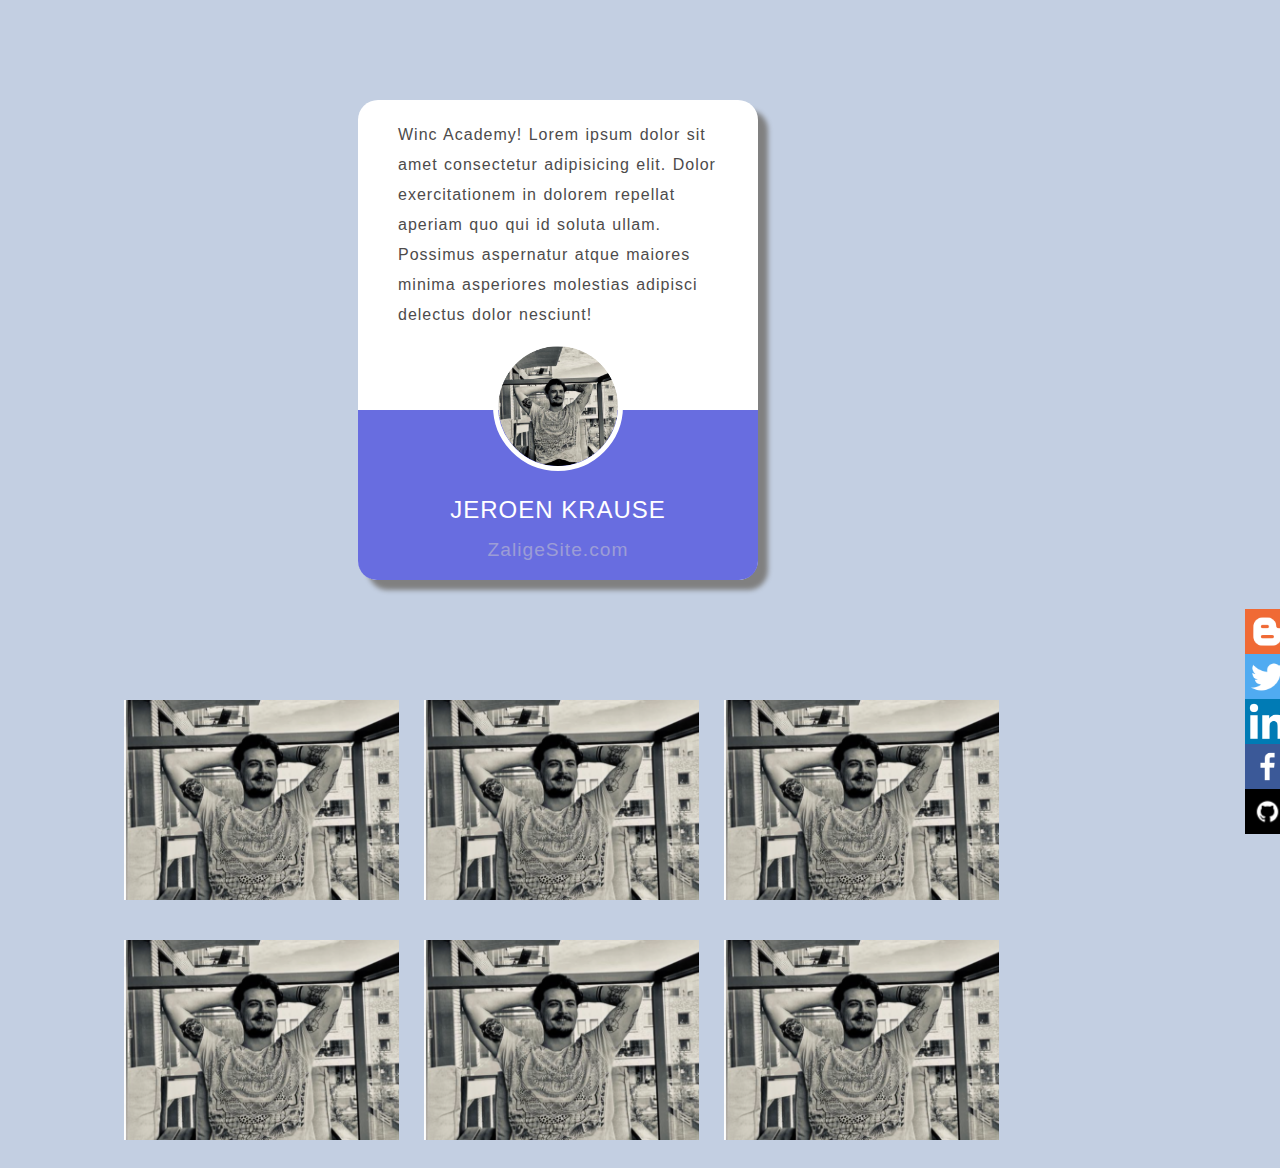
<file: Redo_advancedCSS/index.html>
<!DOCTYPE html>
<html lang="en">

        <head>
            <meta charset="UTF-8">
            <meta http-equiv="X-UA-Compatible" content="IE=edge">
            <meta name="viewport" content="width=device-width, initial-scale=1.0">
            <link href="styles/style.css" rel="stylesheet" />
            <title>Advanced CSS Assignment</title>
        </head>
    <body>
        <header class="container">
            <div class="text">
                Winc Academy! Lorem ipsum dolor sit amet consectetur adipisicing elit. Dolor exercitationem in dolorem repellat aperiam quo qui id soluta ullam. Possimus aspernatur atque maiores minima asperiores molestias adipisci delectus dolor nesciunt!
            </div>
            <div class="testimonial-footer">
                <div>
                    <img class="image-test" src="./images/me_round.png">
                </div> 
                <div>
                    <h2>JEROEN KRAUSE</h2>
                </div>
                 <div class="site">
                    ZaligeSite.com
                </div>
            </div>
        </header>
        <widget class="parent">
            <div class="pic1">
                <div class="portfolio">
                    <img src="./images/me.png" alt="jeroen" class="pic">
                    <div class="button">
                        <button>Read More</button>
                    </div>
                </div>
            </div>
            <div class="pic2">
                <div class="portfolio">
                    <img src="./images/me.png" alt="jeroen" class="pic">
                    <div class="button">
                        <button>Read More</button>
                    </div>
                </div>
            </div>
            <div class="pic3">
                <div class="portfolio">
                    <img src="./images/me.png" alt="jeroen" class="pic">
                    <div class="button">
                        <button>Read More</button>
                    </div>
                </div>
            </div>
            <div class="pic4">
                <div class="portfolio">
                    <img src="./images/me.png" alt="jeroen" class="pic">
                    <div class="button">
                        <button>Read More</button>
                    </div>
                </div>
            </div>
            <div class="pic5">
                <div class="portfolio">
                    <img src="./images/me.png" alt="jeroen" class="pic">
                    <div class="button">
                        <button>Read More</button>
                    </div>
                </div>
            </div>
            <div class="pic6">
                <div class="portfolio">
                    <img src="./images/me.png" alt="jeroen" class="pic">
                    <div class="button">
                        <button>Read More</button>
                    </div>
                </div>
            </div>
        </widget>
        <footer class="social">
            <div>
                <ul>
                    <li class="blog"><img class="image-social" src="images/logo_blog.png">Check out my blog</li>
                    <li class="twitter"><img class="image-social" src="images/logo_twitter.png">Follow me on Twitter</li>
                    <li class="linkedin"><img class="image-social" src="images/logo_linkedin.png">Connect on LinkedIn</li>
                    <li class="facebook"><img class="image-social" src="images/logo_facebook.png">Like my Facebook page</li>
                    <li class="github"><img class="image-social" src="images/logo_github.jpeg">See projects on GitHub</li>
                </ul>
            </div>
        </footer>
    </body>
</html>
</file>
<file: Redo_advancedCSS/styles/style.css>
.image-social {
  width: 45x;
  height: 45px;
  padding-right: 30px;
}

.social {
  position: fixed;
  padding: 0;
  right: 0px;
  bottom: 50px;
}

.social ul {
  list-style: none;
  padding: 0;
  -webkit-transform: translate(230px, 0);
          transform: translate(230px, 0);
}

.social li {
  display: -webkit-box;
  display: -ms-flexbox;
  display: flex;
  margin: 0;
  padding-right: 20px;
  border-spacing: 0ch;
  -webkit-box-align: center;
      -ms-flex-align: center;
          align-items: center;
  color: white;
  text-decoration: underline;
  text-align: right;
  -webkit-transition: all 1s;
  transition: all 1s;
  font-family: Verdana, Geneva, Tahoma, sans-serif;
}

.social .blog {
  background-color: #F06A35;
}

.social .blog:hover {
  -webkit-transform: translate(-230px, 0);
          transform: translate(-230px, 0);
}

.social .twitter {
  background-color: #50ABF1;
}

.social .twitter:hover {
  -webkit-transform: translate(-230px, 0);
          transform: translate(-230px, 0);
}

.social .linkedin {
  background-color: #037BB5;
}

.social .linkedin:hover {
  -webkit-transform: translate(-230px, 0);
          transform: translate(-230px, 0);
}

.social .facebook {
  background-color: #3B5997;
}

.social .facebook:hover {
  -webkit-transform: translate(-230px, 0);
          transform: translate(-230px, 0);
}

.social .github {
  background-color: black;
}

.social .github:hover {
  -webkit-transform: translate(-230px, 0);
          transform: translate(-230px, 0);
}

.container {
  max-height: 100%;
  max-width: 400px;
  background-color: #fff;
  margin: 100px;
  -webkit-box-sizing: border-box;
          box-sizing: border-box;
  display: block;
  border-radius: 20px;
  text-align: center;
  -webkit-box-shadow: 10px 10px 5px grey;
          box-shadow: 10px 10px 5px grey;
}

h2 {
  font-family: -apple-system, BlinkMacSystemFont, 'Segoe UI', Roboto, Oxygen, Ubuntu, Cantarell, 'Open Sans', 'Helvetica Neue', sans-serif;
  font-weight: normal;
  letter-spacing: 1px;
  color: #fff;
  -webkit-transform: translateY(-250%);
          transform: translateY(-250%);
  padding: 10px;
}

header {
  background-color: #fff;
  min-height: 320px;
  border-top-right-radius: 19px;
  border-top-left-radius: 19px;
}

header .text {
  font-family: sans-serif;
  word-spacing: 1px;
  letter-spacing: 1px;
  line-height: 30px;
  color: #4d4b4b;
  text-align: left;
  margin-left: 20px;
  margin-right: 20px;
  margin-top: 60px;
  margin-bottom: 60px;
  padding: 20px;
}

.testimonial-footer {
  background-color: #686de0;
  max-height: 150px;
  border-bottom-right-radius: 19px;
  border-bottom-left-radius: 19px;
  padding-top: 20px;
}

.testimonial-footer .image-test {
  height: 120px;
  width: 120px;
  -webkit-transform: translateY(-70%);
          transform: translateY(-70%);
  border-style: solid;
  border-width: 5px;
  border-radius: 90px;
  border-color: #fff;
  margin: 2px;
  margin-bottom: 20px;
}

.testimonial-footer .site {
  font-family: -apple-system, BlinkMacSystemFont, 'Segoe UI', Roboto, Oxygen, Ubuntu, Cantarell, 'Open Sans', 'Helvetica Neue', sans-serif;
  font-weight: normal;
  font-size: larger;
  letter-spacing: 1px;
  color: #d1cdcd;
  opacity: 50%;
  -webkit-transform: translateY(-250%);
          transform: translateY(-250%);
  padding: 20px;
}

@media (min-width: 768px) {
  .container {
    margin-left: 200px;
  }
}

@media (min-width: 1024px) {
  .container {
    margin-left: 350px;
  }
}

button {
  background-color: white;
  font-family: Arial, Helvetica, sans-serif;
}

button:hover {
  background-color: #ccf1ee;
  margin: 5px;
}

.portfolio {
  position: relative;
  width: 100%;
  max-width: 275px;
  margin-left: 70px;
}

.portfolio .pic {
  display: block;
  width: 275px;
  height: 200px;
  padding-left: 15%;
  padding-bottom: 20px;
  padding-top: 20px;
  opacity: 1;
  -webkit-transition: 0.5s ease;
  transition: 0.5s ease;
  -webkit-backface-visibility: hidden;
          backface-visibility: hidden;
}

.portfolio:hover .pic {
  opacity: 0.2;
}

.portfolio:hover .button {
  opacity: 1;
}

.button {
  -webkit-transition: .2s ease;
  transition: .2s ease;
  opacity: 0;
  position: absolute;
  top: 50%;
  left: 65%;
  -webkit-transform: translate(-50%, -50%);
          transform: translate(-50%, -50%);
  background-color: #555;
  font-size: 16px;
  border: none;
  border-radius: 5px;
}

@media (min-width: 768px) {
  .parent {
    display: -ms-grid;
    display: grid;
    max-width: 500px;
    -ms-grid-columns: auto auto;
        grid-template-columns: auto auto;
    -ms-grid-rows: auto auto auto;
        grid-template-rows: auto auto auto;
        grid-template-areas: "pic1" "pic2" "pic3" "pic4" "pic5" "pic6";
  }
  .pic1 {
    -ms-grid-row: 1;
    -ms-grid-row-span: 1;
    -ms-grid-column: 1;
    -ms-grid-column-span: 1;
    grid-area: 1 / 1 / 2 / 2;
  }
  .pic2 {
    -ms-grid-row: 2;
    -ms-grid-row-span: 1;
    -ms-grid-column: 2;
    -ms-grid-column-span: 1;
    grid-area: 2 / 2 / 3 / 3;
  }
  .portfolio {
    margin-left: 20%;
    margin-right: 50%;
    padding-left: 15px;
    padding-right: 15px;
  }
}

@media (min-width: 1024px) {
  .parent {
    display: -ms-grid;
    display: grid;
    max-width: 500px;
    padding-left: auto;
    padding-right: auto;
    -ms-grid-columns: 300px 300px 300px;
        grid-template-columns: 300px 300px 300px;
    -ms-grid-rows: auto auto;
        grid-template-rows: auto auto;
        grid-template-areas: "pic1" "pic2" "pic3" "pic4" "pic5" "pic6";
  }
  .pic1 {
    -ms-grid-row: 1;
    -ms-grid-row-span: 1;
    -ms-grid-column: 1;
    -ms-grid-column-span: 1;
    grid-area: 1 / 1 / 2 / 2;
  }
  .pic2 {
    -ms-grid-row: 1;
    -ms-grid-row-span: 1;
    -ms-grid-column: 2;
    -ms-grid-column-span: 1;
    grid-area: 1 / 2 / 2 / 3;
  }
}

body {
  max-height: 100%;
  background-color: #c3cfe2;
}
/*# sourceMappingURL=style.css.map */
</file>
